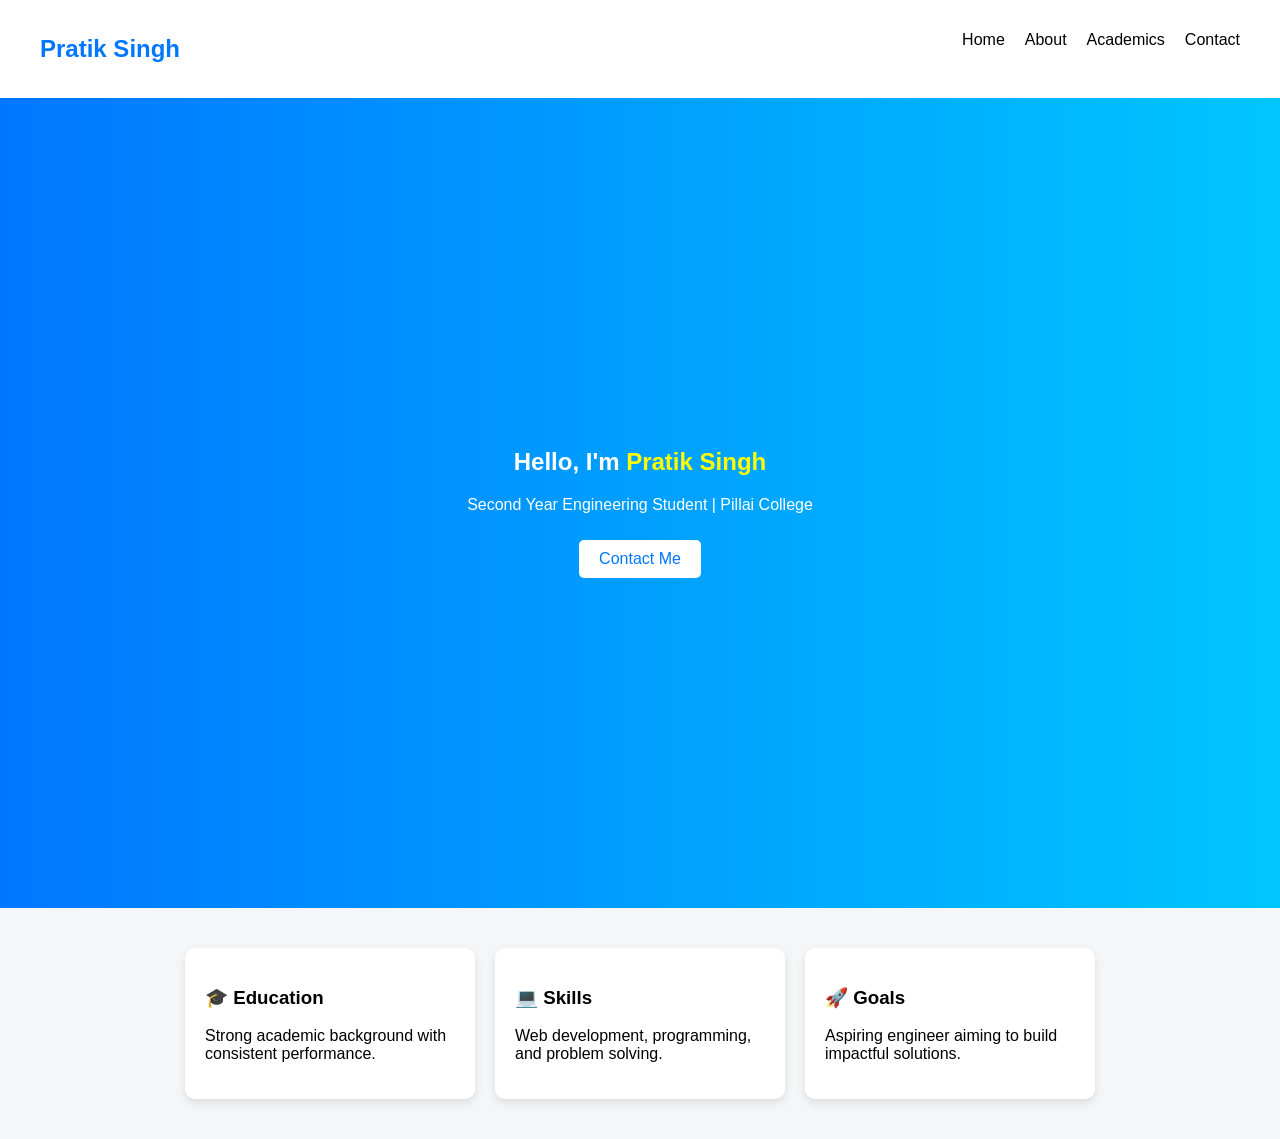
<file: index.html>
<!DOCTYPE html>
<html lang="en">
<head>
    <meta charset="UTF-8">
    <title>Pratik Singh | Portfolio</title>
    <link rel="stylesheet" href="style.css">
</head>
<body>

<header>
    <nav class="navbar">
        <h2 class="logo">Pratik Singh</h2>
        <ul class="nav-links">
            <li><a href="index.html">Home</a></li>
            <li><a href="about.html">About</a></li>
            <li><a href="academics.html">Academics</a></li>
            <li><a href="contact.html">Contact</a></li>
        </ul>
    </nav>
</header>

<section class="hero">
    <div class="hero-content">
        <h1>Hello, I'm <span>Pratik Singh</span></h1>
        <p>Second Year Engineering Student | Pillai College</p>
        <a href="contact.html" class="btn">Contact Me</a>
    </div>
</section>

<section class="features">
    <div class="card">
        <h3>🎓 Education</h3>
        <p>Strong academic background with consistent performance.</p>
    </div>
    <div class="card">
        <h3>💻 Skills</h3>
        <p>Web development, programming, and problem solving.</p>
    </div>
    <div class="card">
        <h3>🚀 Goals</h3>
        <p>Aspiring engineer aiming to build impactful solutions.</p>
    </div>
</section>

</body>
</html>
</file>
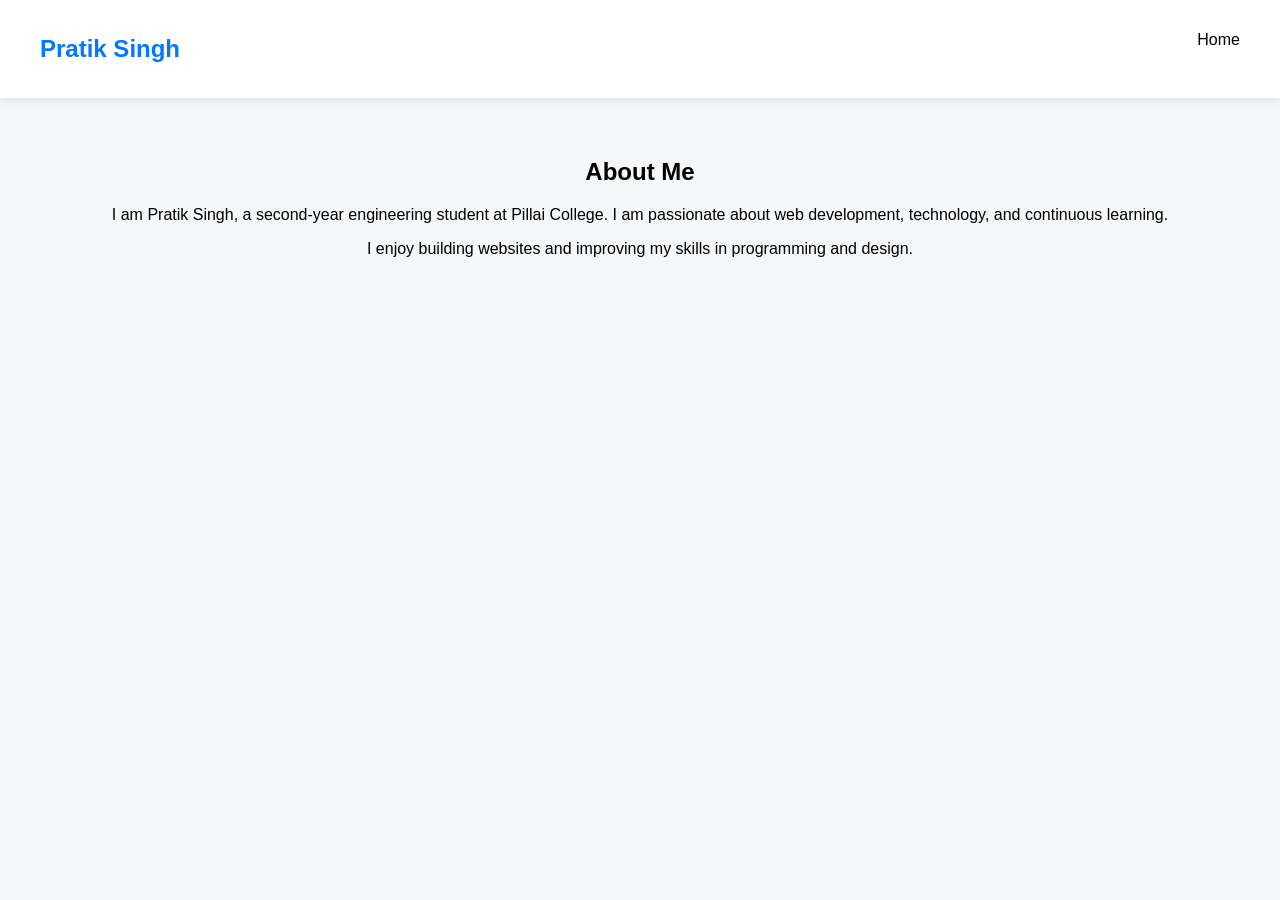
<file: about.html>
<!DOCTYPE html>
<html>
<head>
    <title>About Me</title>
    <link rel="stylesheet" href="style.css">
</head>
<body>

<nav class="navbar">
    <h2 class="logo">Pratik Singh</h2>
    <ul class="nav-links">
        <li><a href="index.html">Home</a></li>
    </ul>
</nav>

<section class="page">
    <h1>About Me</h1>
    <p>
        I am Pratik Singh, a second-year engineering student at Pillai College.
        I am passionate about web development, technology, and continuous learning.
    </p>

    <p>
        I enjoy building websites and improving my skills in programming and design.
    </p>
</section>

</body>
</html>
</file>
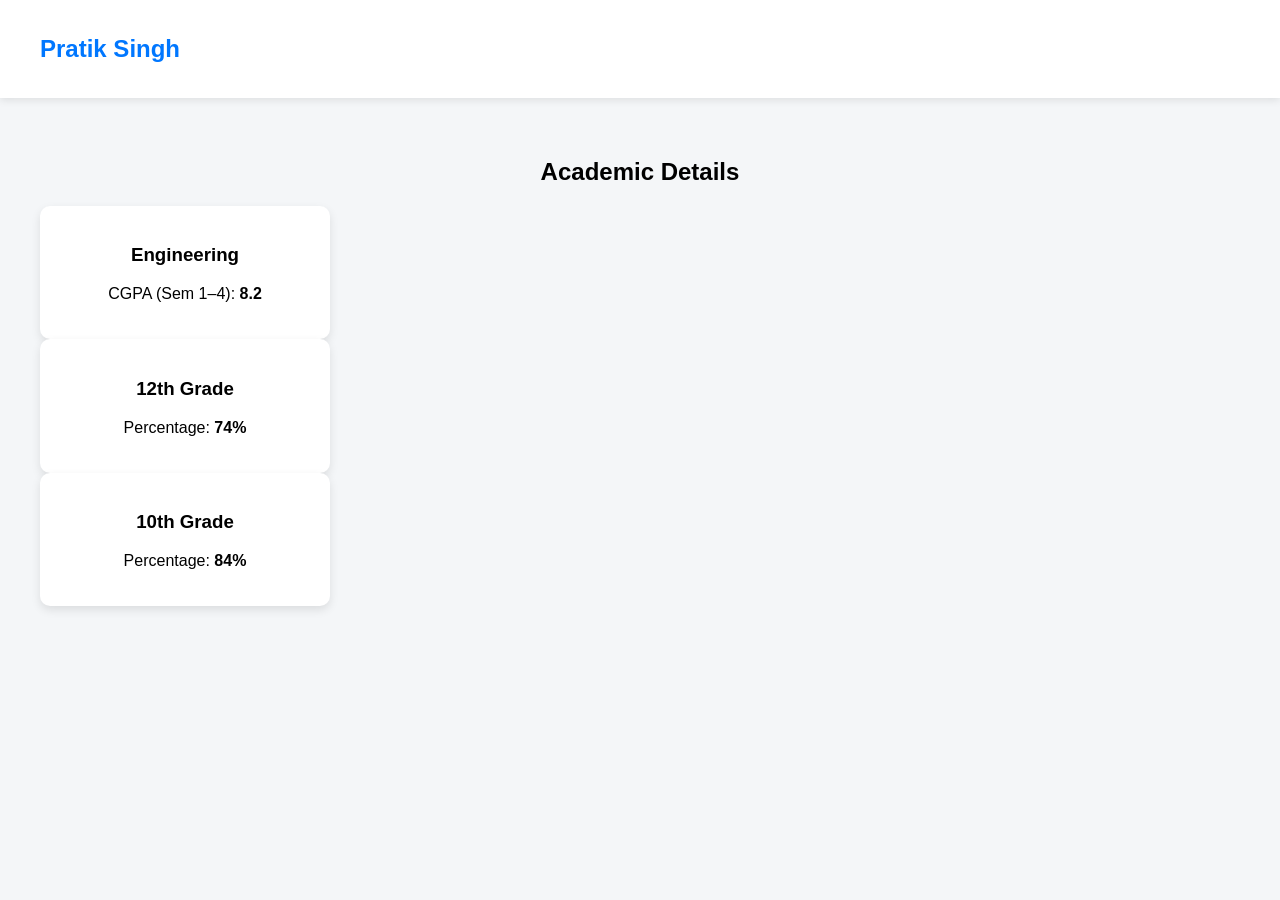
<file: academics.html>
<!DOCTYPE html>
<html>
<head>
    <title>Academics</title>
    <link rel="stylesheet" href="style.css">
</head>
<body>

<nav class="navbar">
    <h2 class="logo">Pratik Singh</h2>
</nav>

<section class="page">
    <h1>Academic Details</h1>

    <div class="card">
        <h3>Engineering</h3>
        <p>CGPA (Sem 1–4): <strong>8.2</strong></p>
    </div>

    <div class="card">
        <h3>12th Grade</h3>
        <p>Percentage: <strong>74%</strong></p>
    </div>

    <div class="card">
        <h3>10th Grade</h3>
        <p>Percentage: <strong>84%</strong></p>
    </div>

</section>

</body>
</html>
</file>
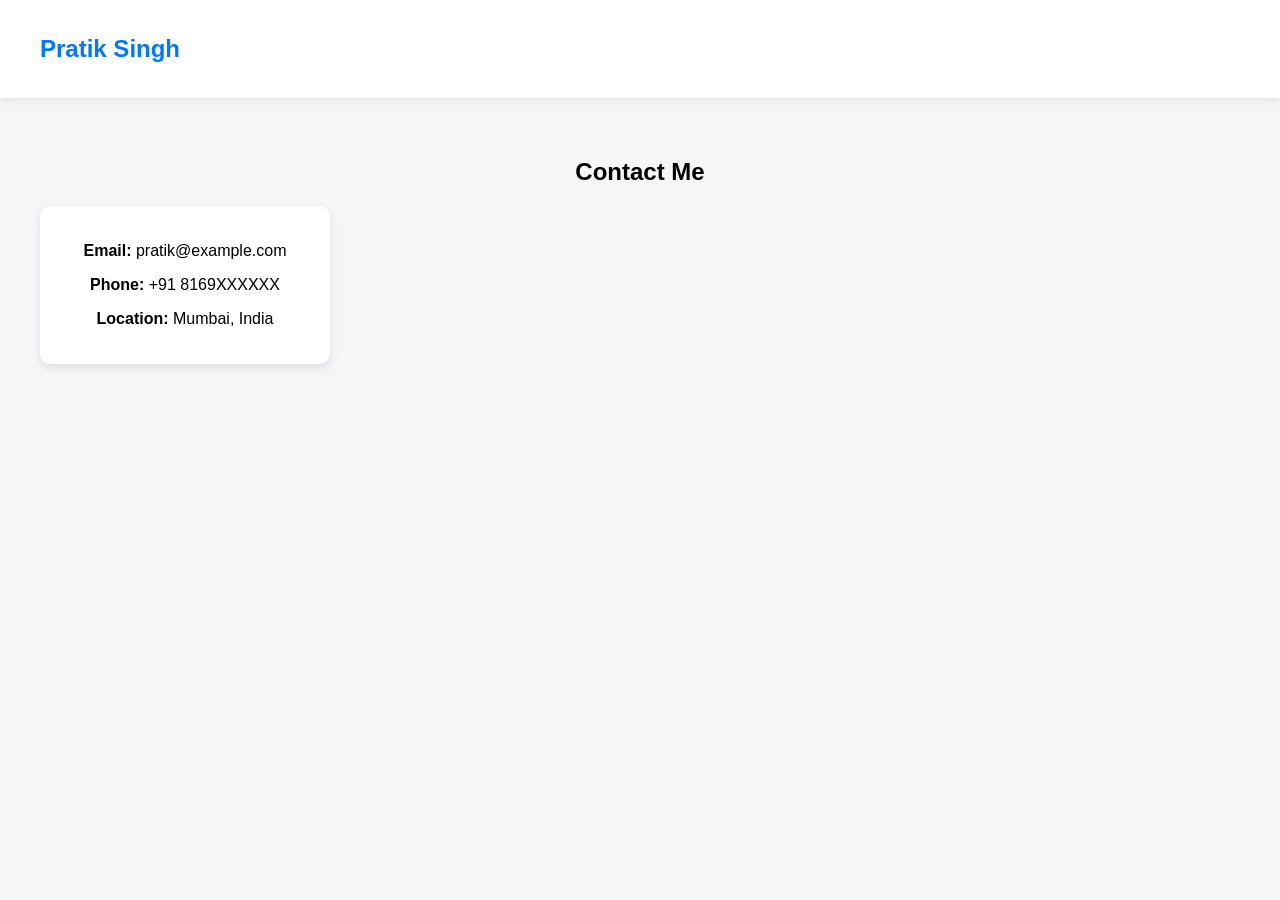
<file: contact.html>
<!DOCTYPE html>
<html>
<head>
    <title>Contact</title>
    <link rel="stylesheet" href="style.css">
</head>
<body>

<nav class="navbar">
    <h2 class="logo">Pratik Singh</h2>
</nav>

<section class="page">
    <h1>Contact Me</h1>

    <div class="card">
        <p><strong>Email:</strong> pratik@example.com</p>
        <p><strong>Phone:</strong> +91 8169XXXXXX</p>
        <p><strong>Location:</strong> Mumbai, India</p>
    </div>

</section>

</body>
</html>
</file>
<file: style.css>
body {
    margin: 0;
    font-family: 'Segoe UI', sans-serif;
    background: #f4f6f8;
}

/* Navbar */
.navbar {
    display: flex;
    justify-content: space-between;
    padding: 15px 40px;
    background: white;
    box-shadow: 0 2px 8px rgba(0,0,0,0.1);
}

.logo {
    color: #0077ff;
}

.nav-links {
    list-style: none;
    display: flex;
    gap: 20px;
}

.nav-links a {
    text-decoration: none;
    color: black;
    transition: 0.3s;
}

.nav-links a:hover {
    color: #0077ff;
}

/* Hero */
.hero {
    height: 90vh;
    display: flex;
    justify-content: center;
    align-items: center;
    background: linear-gradient(to right, #0077ff, #00c6ff);
    color: white;
    text-align: center;
}

.hero span {
    color: yellow;
}

.btn {
    padding: 10px 20px;
    background: white;
    color: #0077ff;
    text-decoration: none;
    border-radius: 5px;
    margin-top: 10px;
    display: inline-block;
}

/* Cards */
.features {
    display: flex;
    justify-content: center;
    gap: 20px;
    margin: 40px;
}

.card {
    background: white;
    padding: 20px;
    border-radius: 10px;
    width: 250px;
    box-shadow: 0 4px 10px rgba(0,0,0,0.1);
    transition: 0.3s;
}

.card:hover {
    transform: translateY(-10px);
}

/* Pages */
.page {
    padding: 40px;
    text-align: center;
}
</file>
